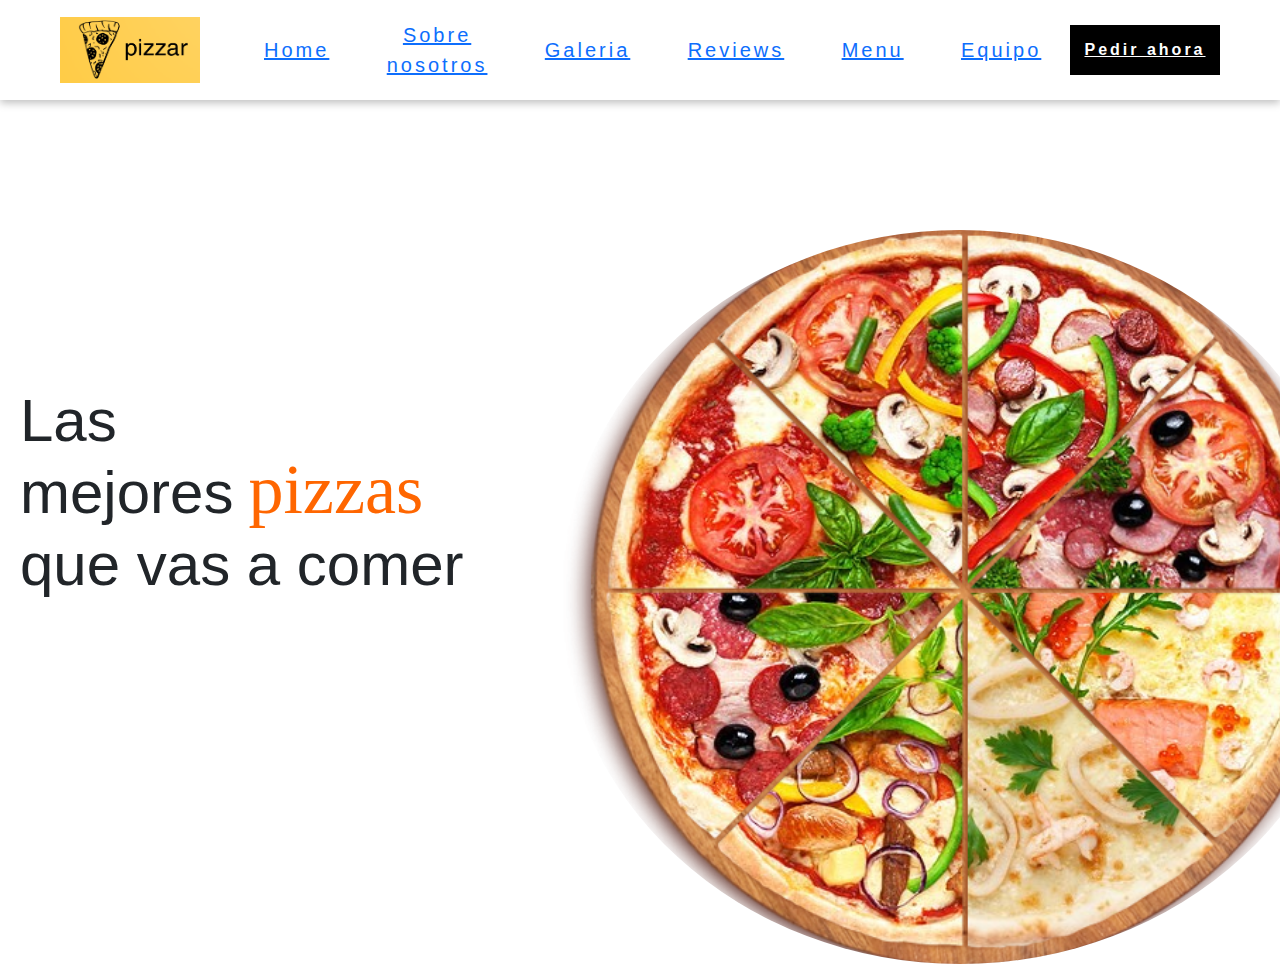
<file: index.html>
<!DOCTYPE html>
<html lang="en">
  <head>
    <meta charset="UTF-8" />
    <link rel="icon" type="image/ico" href="image/logo.ico" />
    <meta http-equiv="X-UA-Compatible" content="IE=edge" />
    <meta name="viewport" content="width=device-width, initial-scale=1.0" />
    <title>Pizzar - las mejores pizzas</title>
    <link rel="stylesheet" href="styles/style.css" />
    <link
      rel="stylesheet"
      href="https://cdnjs.cloudflare.com/ajax/libs/font-awesome/6.1.1/css/all.min.css"
    />
    <link rel="stylesheet" href="/fontawesome/css/all.css" />
    <link
      rel="stylesheet"
      href="https://cdn.jsdelivr.net/npm/bootstrap@5.2.0/dist/css/bootstrap.min.css
    "
    />
  </head>
  <!---------------------------------------------------------Barra navegacion -------------------------------------------------------->
   <header>

        <div class="container-fluid">
            <div class="navb-logo">
                <img src="/image/logo.png" alt="Logo">
            </div>
            <div class="navb-items d-none d-xl-flex">
                <div class="item">
                    <a href="/">Home</a>
                </div>
                <div class="item">
                    <a href="/pages/about.html">Sobre nosotros</a>
                </div>
                <div class="item">
                    <a href="/pages/galeria.html">Galeria</a>
                </div>
                <div class="item">
                    <a href="/pages/reviews.html">Reviews</a>
                </div>
                <div class="item">
                    <a href="/pages/menu.html">Menu</a>
                </div>
                <div class="item">
                    <a href="/pages/equipo.html">Equipo</a>
                </div>
                <div class="item-button">
                    <a href="/pages/pedido.html" type="button">Pedir ahora</a>
                </div>
            </div>
            <!-- boton menu hamburguesa -->
            <div class="mobile-toggler d-lg-none">
                <a href="#" data-bs-toggle="modal" data-bs-target="#navbModal">
                    <i class="fa-solid fa-bars"></i>
                </a>
            </div>
            <!-- Menu hamburguesa -->
            <div class="modal fade" id="navbModal" tabindex="-1" aria-labelledby="exampleModalLabel"
                aria-hidden="true">
                <div class="modal-dialog">
                    <div class="modal-content">

                        <div class="modal-header">
                            <img src="/image/logo.png" alt="Logo">
                            <button type="button" class="btn-close" data-bs-dismiss="modal" aria-label="Close"><i class="fa-solid fa-xmark"></i></button>
                        </div>
                        <div class="modal-body">
                            
                            <div class="modal-line">
                                <i class="fa-solid fa-house"></i><a href="/">Home</a>
                            </div>
                            <div class="modal-line">
                                <i class="fa-solid fa-address-card"></i><a href="/pages/about.html">Sobre nosotros</a>
                            </div>
                            <div class="modal-line">
                                <i class="fa-solid fa-image"></i><a href="/pages/galeria.html">Galeria</a>
                            </div>
                            <div class="modal-line">
                                <i class="fa-solid fa-star"></i><a href="/pages/reviews.html">Reviews</a>
                            </div>
                            <div class="modal-line">
                                <i class="fa-solid fa-pizza-slice"></i><a href="/pages/menu.html">Menu</a>
                            </div>
                            <div class="modal-line">
                                <i class="fa-solid fa-people-group"></i>><a href="/pages/equipo.html">Equipo</a>
                            </div>
                            <a href="/pages/pedido.html" class="navb-button" type="button">Pedir ahora</a>
                        </div>
                        <div class="mobile-modal-footer">
                            <a target="_blank" href="#"><i class="fa-brands fa-instagram"></i></a>
                            <a target="_blank" href="#"><i class="fa-brands fa-linkedin-in"></i></a>
                            <a target="_blank" href="#"><i class="fa-brands fa-youtube"></i></a>
                            <a target="_blank" href="#"><i class="fa-brands fa-facebook"></i></a>
                        </div>
                    </div>
                </div>
            </div>
        </div>
    </header>
    <!---------------------------------------------------------Home -------------------------------------------------------->
    <div class="main">
      <div class="men_text">
        <h1>Las mejores<span>pizzas</span><br />que vas a comer</h1>
      </div>
      <div class="main_image">
        <img src="image/main_img.png" />
      </div>
    </div>
    <script src="https://cdn.jsdelivr.net/npm/bootstrap@5.2.0/dist/js/bootstrap.bundle.min.js
    "></script>
  </body>
</html>
</file>
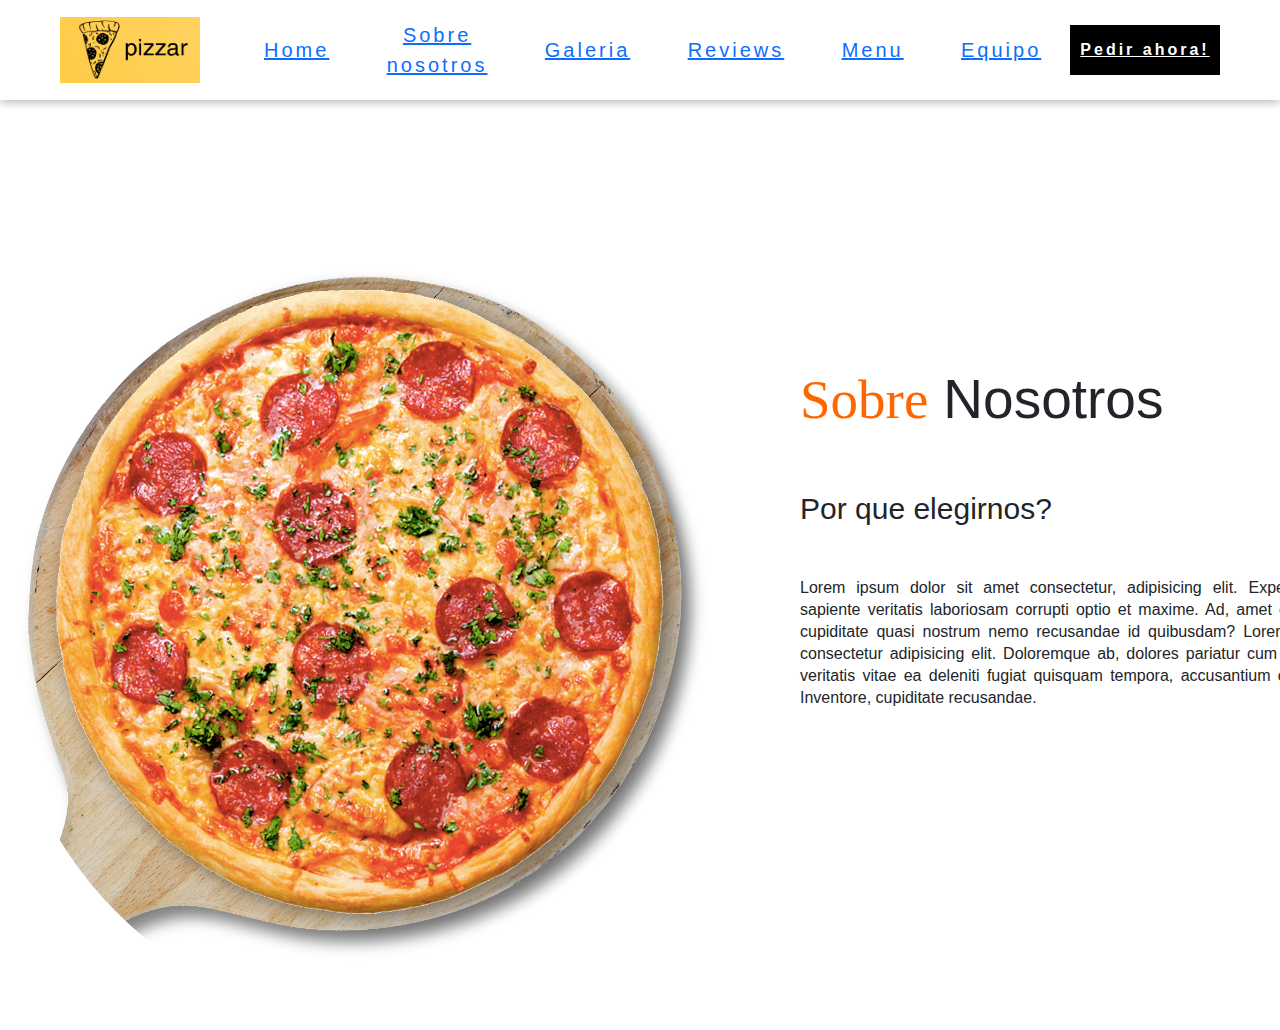
<file: pages/about.html>
<!DOCTYPE html>
<html lang="en">
  <head>
    <meta charset="UTF-8" />
    <link rel="icon" type="image/ico" href="../image/logo.ico" />
    <meta http-equiv="X-UA-Compatible" content="IE=edge" />
    <meta name="viewport" content="width=device-width, initial-scale=1.0" />
    <title>Pizzar - las mejores pizzas</title>
    <link rel="stylesheet" href="../styles/style.css" />
    <link
      rel="stylesheet"
      href="https://cdnjs.cloudflare.com/ajax/libs/font-awesome/6.1.1/css/all.min.css"
    />
    <link rel="stylesheet" href="/fontawesome/css/all.css" />
    <link
      rel="stylesheet"
      href="https://cdn.jsdelivr.net/npm/bootstrap@5.2.0/dist/css/bootstrap.min.css
    "
    />
  </head>
  <!---------------------------------------------------------Barra navegacion -------------------------------------------------------->
   <header>
        <div class="container-fluid">
            <div class="navb-logo">
                <img src="/image/logo.png" alt="Logo">
            </div>
            <div class="navb-items d-none d-xl-flex">
                <div class="item">
                    <a href="../index.html">Home</a>
                </div>
                <div class="item">
                    <a href="about.html">Sobre nosotros</a>
                </div>
                <div class="item">
                    <a href="galeria.html">Galeria</a>
                </div>
                <div class="item">
                    <a href="reviews.html">Reviews</a>
                </div>
                <div class="item">
                    <a href="menu.html">Menu</a>
                </div>
                <div class="item">
                    <a href="equipo.html">Equipo</a>
                </div>
                <div class="item-button">
                    <a href="pedido.html" type="button">Pedir ahora!</a>
                </div>
            </div>
            <!-- boton menu hamburguesa -->
            <div class="mobile-toggler d-lg-none">
                <a href="#" data-bs-toggle="modal" data-bs-target="#navbModal">
                    <i class="fa-solid fa-bars"></i>
                </a>
            </div>
            <!-- Menu hamburguesa -->
            <div class="modal fade" id="navbModal" tabindex="-1" aria-labelledby="exampleModalLabel"
                aria-hidden="true">
                <div class="modal-dialog">
                    <div class="modal-content">

                        <div class="modal-header">
                            <img src="../image/logo.png" alt="Logo">
                            <button type="button" class="btn-close" data-bs-dismiss="modal" aria-label="Close"><i class="fa-solid fa-xmark"></i></button>
                        </div>
                        <div class="modal-body">
                            
                            <div class="modal-line">
                                <i class="fa-solid fa-house"></i><a href="../index.html">Home</a>
                            </div>
                            <div class="modal-line">
                                <i class="fa-solid fa-address-card"></i><a href="about.html">Sobre nosotros</a>
                            </div>
                            <div class="modal-line">
                                <i class="fa-solid fa-image"></i><a href="galeria.html">Galeria</a>
                            </div>
                            <div class="modal-line">
                                <i class="fa-solid fa-star"></i><a href="reviews.html">Reviews</a>
                            </div>
                            <div class="modal-line">
                                <i class="fa-solid fa-pizza-slice"></i><a href="menu.html">Menu</a>
                            </div>
                            <div class="modal-line">
                                <i class="fa-solid fa-people-group"></i>><a href="equipo.html">Equipo</a>
                            </div>
                            <a href="pedido.html" class="navb-button" type="button">Pedir ahora</a>
                        </div>
                        <div class="mobile-modal-footer">
                            <a target="_blank" href="#"><i class="fa-brands fa-instagram"></i></a>
                            <a target="_blank" href="#"><i class="fa-brands fa-linkedin-in"></i></a>
                            <a target="_blank" href="#"><i class="fa-brands fa-youtube"></i></a>
                            <a target="_blank" href="#"><i class="fa-brands fa-facebook"></i></a>
                        </div>
                    </div>
                </div>
            </div>
        </div>
    </header>
    <!---------------------------------------------------------QUIENES SOMOS? -------------------------------------------------------->
    <div class="about">
      <div class="about_main">
        <div class="image">
          <img src="../image/quienessomos.png" />
        </div>
        <div class="about_text">
          <h1><span>Sobre</span>Nosotros</h1>
          <h3>Por que elegirnos?</h3>
          <p>
            Lorem ipsum dolor sit amet consectetur, adipisicing elit. Expedita,
            est. Doloremque sapiente veritatis laboriosam corrupti optio et
            maxime. Ad, amet explicabo eaque labore cupiditate quasi nostrum
            nemo recusandae id quibusdam? Lorem ipsum dolor sit amet consectetur
            adipisicing elit. Doloremque ab, dolores pariatur cum
            exercitationem, illo nisi veritatis vitae ea deleniti fugiat
            quisquam tempora, accusantium corrupti excepturi optio. Inventore,
            cupiditate recusandae.
          </p>
        </div>
      </div>
    </div>
        <script src="https://cdn.jsdelivr.net/npm/bootstrap@5.2.0/dist/js/bootstrap.bundle.min.js
    "></script>
  </body>
</html>
</file>
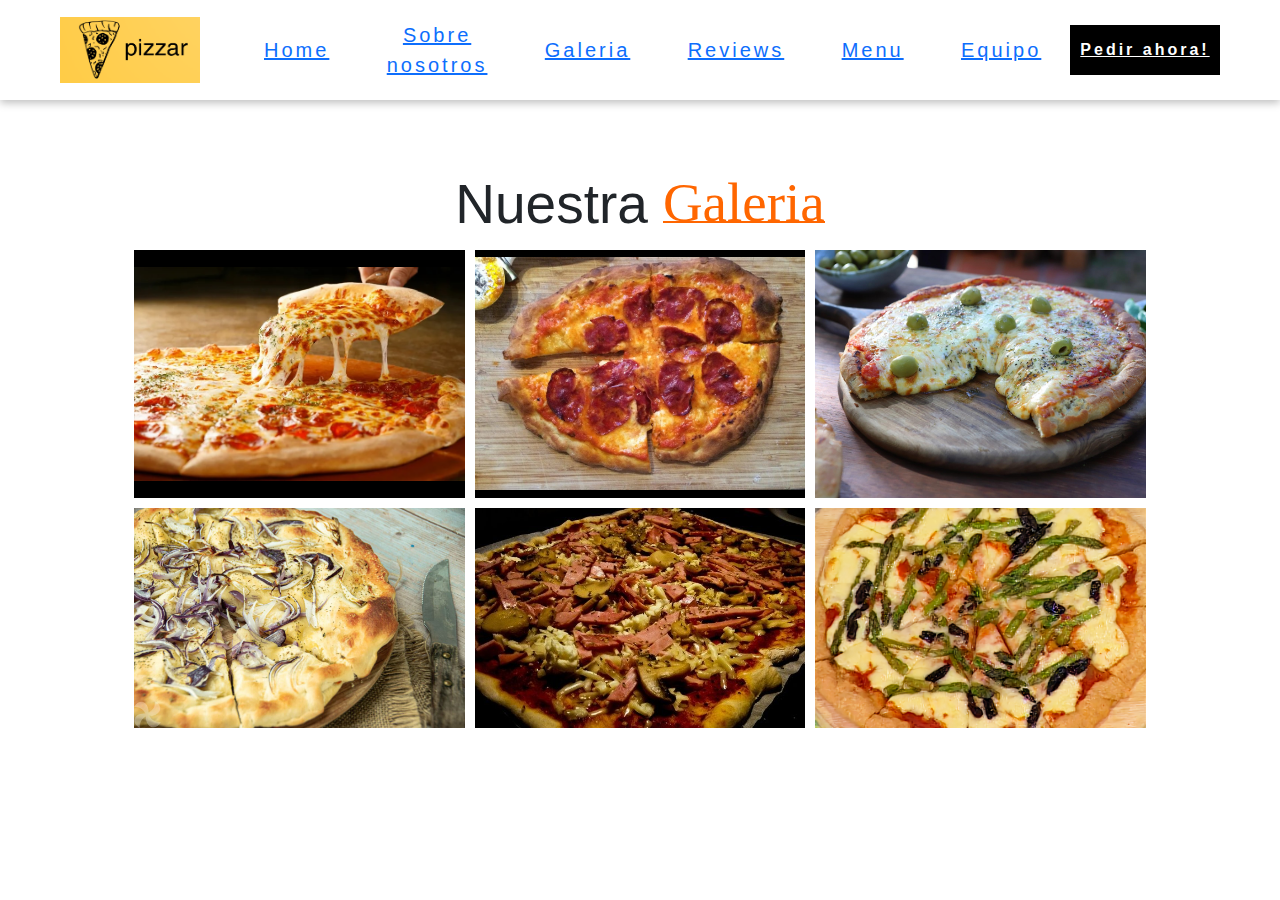
<file: pages/galeria.html>
<!DOCTYPE html>
<html lang="en">
  <head>
    <meta charset="UTF-8" />
    <link rel="icon" type="image/ico" href="../image/logo.ico" />
    <meta http-equiv="X-UA-Compatible" content="IE=edge" />
    <meta name="viewport" content="width=device-width, initial-scale=1.0" />
    <title>Pizzar - las mejores pizzas</title>
    <link rel="stylesheet" href="../styles/style.css" />
    <link
      rel="stylesheet"
      href="https://cdnjs.cloudflare.com/ajax/libs/font-awesome/6.1.1/css/all.min.css"
    />
    <link rel="stylesheet" href="/fontawesome/css/all.css" />
    <link
      rel="stylesheet"
      href="https://cdn.jsdelivr.net/npm/bootstrap@5.2.0/dist/css/bootstrap.min.css
    "
    />
  </head>
  <!---------------------------------------------------------Barra navegacion -------------------------------------------------------->
   <header>
        <div class="container-fluid">
            <div class="navb-logo">
                <img src="/image/logo.png" alt="Logo">
            </div>
            <div class="navb-items d-none d-xl-flex">
                <div class="item">
                    <a href="../index.html">Home</a>
                </div>
                <div class="item">
                    <a href="about.html">Sobre nosotros</a>
                </div>
                <div class="item">
                    <a href="galeria.html">Galeria</a>
                </div>
                <div class="item">
                    <a href="reviews.html">Reviews</a>
                </div>
                <div class="item">
                    <a href="menu.html">Menu</a>
                </div>
                <div class="item">
                    <a href="equipo.html">Equipo</a>
                </div>
                <div class="item-button">
                    <a href="pedido.html" type="button">Pedir ahora!</a>
                </div>
            </div>
            <!-- boton menu hamburguesa -->
            <div class="mobile-toggler d-lg-none">
                <a href="#" data-bs-toggle="modal" data-bs-target="#navbModal">
                    <i class="fa-solid fa-bars"></i>
                </a>
            </div>
            <!-- Menu hamburguesa -->
            <div class="modal fade" id="navbModal" tabindex="-1" aria-labelledby="exampleModalLabel"
                aria-hidden="true">
                <div class="modal-dialog">
                    <div class="modal-content">
                        <div class="modal-header">
                            <img src="/image/logo.png" alt="Logo">
                            <button type="button" class="btn-close" data-bs-dismiss="modal" aria-label="Close"><i class="fa-solid fa-xmark"></i></button>
                        </div>
                        <div class="modal-body">  
                            <div class="modal-line">
                                <i class="fa-solid fa-house"></i><a href="../index.html">Home</a>
                            </div>
                            <div class="modal-line">
                                <i class="fa-solid fa-address-card"></i><a href="about.html">Sobre nosotros</a>
                            </div>
                            <div class="modal-line">
                                <i class="fa-solid fa-image"></i><a href="galeria.html">Galeria</a>
                            </div>
                            <div class="modal-line">
                                <i class="fa-solid fa-star"></i><a href="reviews.html">Reviews</a>
                            </div>
                            <div class="modal-line">
                                <i class="fa-solid fa-pizza-slice"></i><a href="menu.html">Menu</a>
                            </div>
                            <div class="modal-line">
                                <i class="fa-solid fa-people-group"></i>><a href="equipo.html">Equipo</a>
                            </div>
                            <a href="pedido.html" class="navb-button" type="button">Pedir ahora</a>
                        </div>
                        <div class="mobile-modal-footer">
                            <a target="_blank" href="#"><i class="fa-brands fa-instagram"></i></a>
                            <a target="_blank" href="#"><i class="fa-brands fa-linkedin-in"></i></a>
                            <a target="_blank" href="#"><i class="fa-brands fa-youtube"></i></a>
                            <a target="_blank" href="#"><i class="fa-brands fa-facebook"></i></a>
                        </div>
                    </div>
                </div>
            </div>
        </div>
    </header>
    <!---------------------------------------------------------Galeria -------------------------------------------------------->
    <div class="galeria">
      <h1>Nuestra<span>Galeria</span></h1>
      <div class="galeria_imagen_box">
        <div class="galeria_imagen">
          <img src="../image/galeria1.jpg" />
        </div>
        <div class="galeria_imagen">
          <img src="../image/galeria2.jpg" />
        </div>
        <div class="galeria_imagen">
          <img src="../image/galeria3.jpg" />
        </div>
        <div class="galeria_imagen">
          <img src="../image/galeria4.jpg" />
        </div>
        <div class="galeria_imagen">
          <img src="../image/galeria5.jpg" />
        </div>
        <div class="galeria_imagen">
          <img src="../image/galeria6.jpg" />
        </div>
      </div>
    </div>
        <script src="https://cdn.jsdelivr.net/npm/bootstrap@5.2.0/dist/js/bootstrap.bundle.min.js
    "></script>
  </body>
</html>
</file>
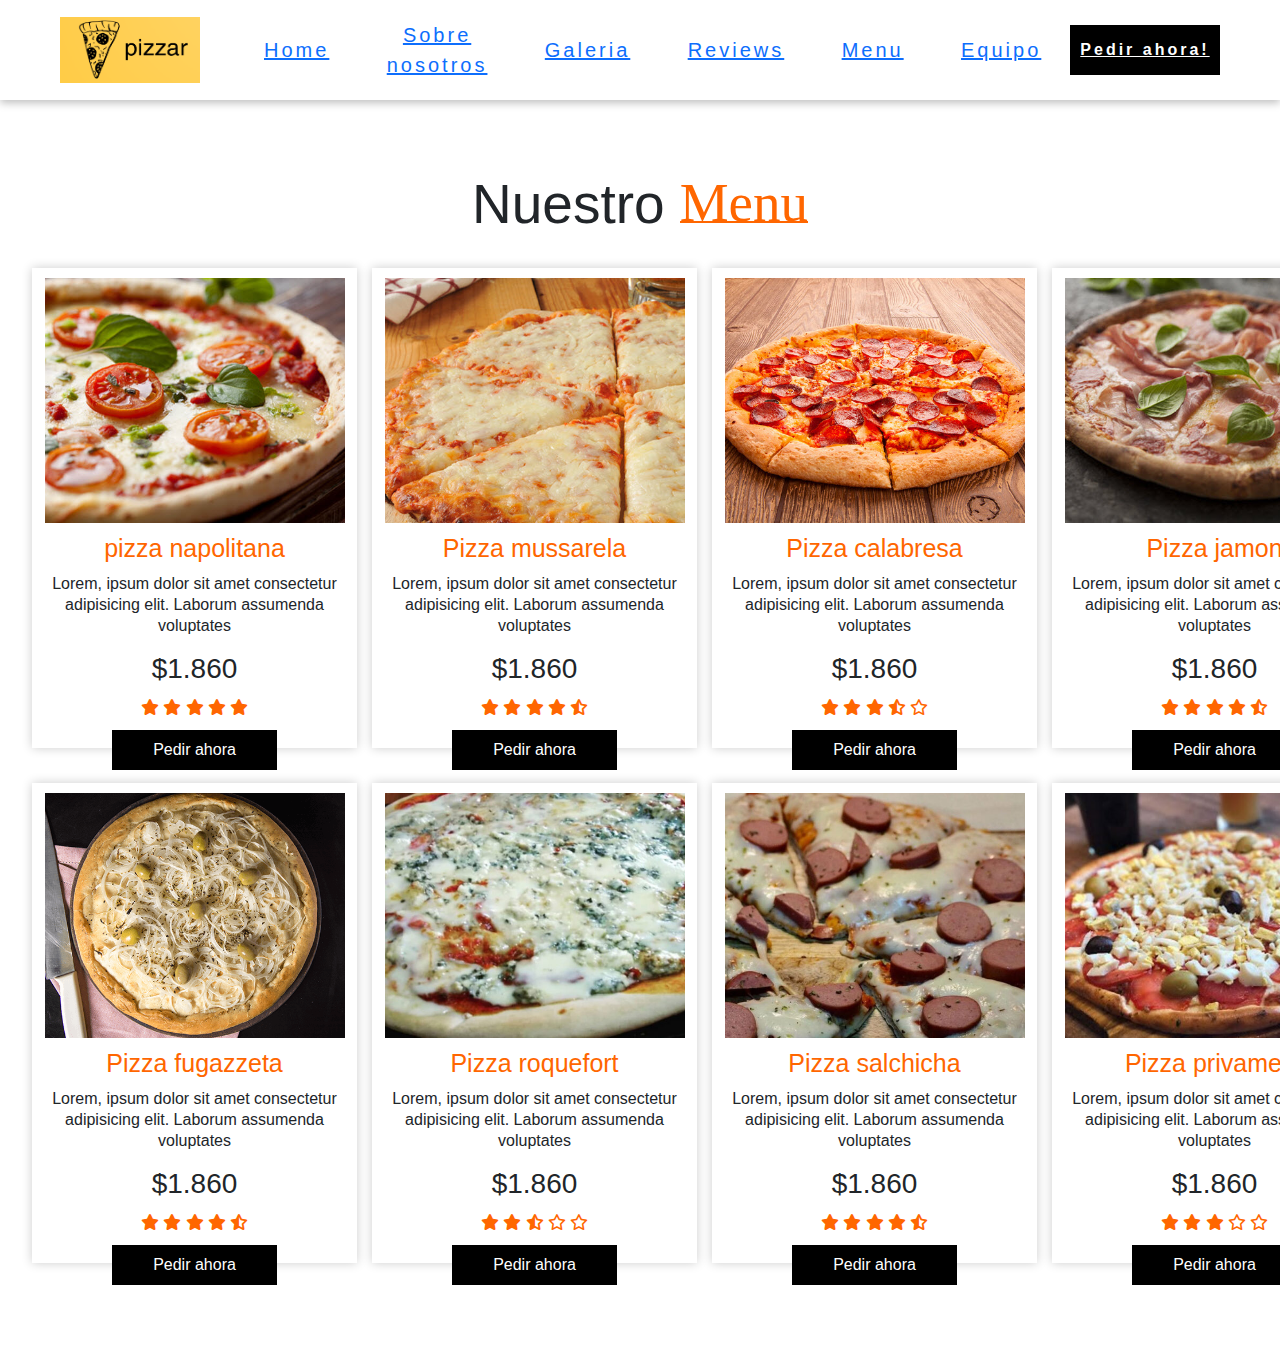
<file: pages/menu.html>
<!DOCTYPE html>
<html lang="en">
  <head>
    <meta charset="UTF-8" />
    <link rel="icon" type="image/ico" href="../image/logo.ico" />
    <meta http-equiv="X-UA-Compatible" content="IE=edge" />
    <meta name="viewport" content="width=device-width, initial-scale=1.0" />
    <title>Pizzar - las mejores pizzas</title>
    <link rel="stylesheet" href="../styles/style.css" />
    <link
      rel="stylesheet"
      href="https://cdnjs.cloudflare.com/ajax/libs/font-awesome/6.1.1/css/all.min.css"
    />
    <link rel="stylesheet" href="/fontawesome/css/all.css" />
    <link
      rel="stylesheet"
      href="https://cdn.jsdelivr.net/npm/bootstrap@5.2.0/dist/css/bootstrap.min.css
    "
    />
  </head>
  <!---------------------------------------------------------Barra navegacion -------------------------------------------------------->
   <header>
        <div class="container-fluid">
            <div class="navb-logo">
                <img src="/image/logo.png" alt="Logo">
            </div>
            <div class="navb-items d-none d-xl-flex">
                <div class="item">
                    <a href="../index.html">Home</a>
                </div>
                <div class="item">
                    <a href="about.html">Sobre nosotros</a>
                </div>
                <div class="item">
                    <a href="galeria.html">Galeria</a>
                </div>
                <div class="item">
                    <a href="reviews.html">Reviews</a>
                </div>
                <div class="item">
                    <a href="menu.html">Menu</a>
                </div>
                <div class="item">
                    <a href="equipo.html">Equipo</a>
                </div>
                <div class="item-button">
                    <a href="pedido.html" type="button">Pedir ahora!</a>
                </div>
            </div>
           <!-- boton menu hamburguesa -->
            <div class="mobile-toggler d-lg-none">
                <a href="#" data-bs-toggle="modal" data-bs-target="#navbModal">
                    <i class="fa-solid fa-bars"></i>
                </a>
            </div>
            <!-- Menu hamburguesa -->
            <div class="modal fade" id="navbModal" tabindex="-1" aria-labelledby="exampleModalLabel"
                aria-hidden="true">
                <div class="modal-dialog">
                    <div class="modal-content">
                        <div class="modal-header">
                            <img src="/image/logo.png" alt="Logo">
                            <button type="button" class="btn-close" data-bs-dismiss="modal" aria-label="Close"><i class="fa-solid fa-xmark"></i></button>
                        </div>
                        <div class="modal-body">
                            <div class="modal-line">
                                <i class="fa-solid fa-house"></i><a href="../index.html">Home</a>
                            </div>
                            <div class="modal-line">
                                <i class="fa-solid fa-address-card"></i><a href="about.html">Sobre nosotros</a>
                            </div>
                            <div class="modal-line">
                                <i class="fa-solid fa-image"></i><a href="galeria.html">Galeria</a>
                            </div>
                            <div class="modal-line">
                                <i class="fa-solid fa-star"></i><a href="reviews.html">Reviews</a>
                            </div>
                            <div class="modal-line">
                                <i class="fa-solid fa-pizza-slice"></i><a href="menu.html">Menu</a>
                            </div>
                            <div class="modal-line">
                                <i class="fa-solid fa-people-group"></i>><a href="equipo.html">Equipo</a>
                            </div>
                            <a href="pedido.html" class="navb-button" type="button">Pedir ahora</a>
                        </div>
                        <div class="mobile-modal-footer">
                            <a target="_blank" href="#"><i class="fa-brands fa-instagram"></i></a>
                            <a target="_blank" href="#"><i class="fa-brands fa-linkedin-in"></i></a>
                            <a target="_blank" href="#"><i class="fa-brands fa-youtube"></i></a>
                            <a target="_blank" href="#"><i class="fa-brands fa-facebook"></i></a>
                        </div>
                    </div>
                </div>
            </div>
        </div>
    </header>
    <!---------------------------------------------------------Menu comida -------------------------------------------------------->
    <div class="menu">
      <h1>Nuestro<span>Menu</span></h1>
      <div class="menu_box">
        <div class="menu_card">
          <div class="menu_image">
            <img src="../image/pizzanapo.jpg" />
          </div>
          <div class="small_card">
            <i class="fa-solid fa-heart"></i>
          </div>
          <div class="menu_info">
            <h2>pizza napolitana</h2>
            <p>
              Lorem, ipsum dolor sit amet consectetur adipisicing elit. Laborum
              assumenda voluptates
            </p>
            <h3>$1.860</h3>
            <div class="menu_icon">
              <i class="fa-solid fa-star"></i>
              <i class="fa-solid fa-star"></i>
              <i class="fa-solid fa-star"></i>
              <i class="fa-solid fa-star"></i>
              <i class="fa-solid fa-star"></i>
            </div>
            <a href="#" class="menu_btn">Pedir ahora</a>
          </div>
        </div>
        <div class="menu_card">
          <div class="menu_image">
            <img src="../image/pizzamussa.jpg" />
          </div>
          <div class="small_card">
            <i class="fa-solid fa-heart"></i>
          </div>
          <div class="menu_info">
            <h2>Pizza mussarela</h2>
            <p>
              Lorem, ipsum dolor sit amet consectetur adipisicing elit. Laborum
              assumenda voluptates
            </p>
            <h3>$1.860</h3>
            <div class="menu_icon">
              <i class="fa-solid fa-star"></i>
              <i class="fa-solid fa-star"></i>
              <i class="fa-solid fa-star"></i>
              <i class="fa-solid fa-star"></i>
              <i class="fa-solid fa-star-half-stroke"></i>
            </div>
            <a href="#" class="menu_btn">Pedir ahora</a>
          </div>
        </div>
        <div class="menu_card">
          <div class="menu_image">
            <img src="../image/pizzacalabresa.jpg" />
          </div>
          <div class="small_card">
            <i class="fa-solid fa-heart"></i>
          </div>
          <div class="menu_info">
            <h2>Pizza calabresa</h2>
            <p>
              Lorem, ipsum dolor sit amet consectetur adipisicing elit. Laborum
              assumenda voluptates
            </p>
            <h3>$1.860</h3>
            <div class="menu_icon">
              <i class="fa-solid fa-star"></i>
              <i class="fa-solid fa-star"></i>
              <i class="fa-solid fa-star"></i>
              <i class="fa-solid fa-star-half-stroke"></i>
              <i class="fa-regular fa-star"></i>
            </div>
            <a href="#" class="menu_btn">Pedir ahora</a>
          </div>
        </div>
        <div class="menu_card">
          <div class="menu_image">
            <img src="../image/pizzaconjamon.jpg" />
          </div>
          <div class="small_card">
            <i class="fa-solid fa-heart"></i>
          </div>
          <div class="menu_info">
            <h2>Pizza jamon</h2>
            <p>
              Lorem, ipsum dolor sit amet consectetur adipisicing elit. Laborum
              assumenda voluptates
            </p>
            <h3>$1.860</h3>
            <div class="menu_icon">
              <i class="fa-solid fa-star"></i>
              <i class="fa-solid fa-star"></i>
              <i class="fa-solid fa-star"></i>
              <i class="fa-solid fa-star"></i>
              <i class="fa-solid fa-star-half-stroke"></i>
            </div>
            <a href="#" class="menu_btn">Pedir ahora</a>
          </div>
        </div>
        <div class="menu_card">
          <div class="menu_image">
            <img src="../image/pizzafugazzeta.png" />
          </div>
          <div class="small_card">
            <i class="fa-solid fa-heart"></i>
          </div>
          <div class="menu_info">
            <h2>Pizza fugazzeta</h2>
            <p>
              Lorem, ipsum dolor sit amet consectetur adipisicing elit. Laborum
              assumenda voluptates
            </p>
            <h3>$1.860</h3>
            <div class="menu_icon">
              <i class="fa-solid fa-star"></i>
              <i class="fa-solid fa-star"></i>
              <i class="fa-solid fa-star"></i>
              <i class="fa-solid fa-star"></i>
              <i class="fa-solid fa-star-half-stroke"></i>
            </div>
            <a href="#" class="menu_btn">Pedir ahora</a>
          </div>
        </div>
        <div class="menu_card">
          <div class="menu_image">
            <img src="../image/pizzaroquefort.jpg" />
          </div>
          <div class="small_card">
            <i class="fa-solid fa-heart"></i>
          </div>
          <div class="menu_info">
            <h2>Pizza roquefort</h2>
            <p>
              Lorem, ipsum dolor sit amet consectetur adipisicing elit. Laborum
              assumenda voluptates
            </p>
            <h3>$1.860</h3>
            <div class="menu_icon">
              <i class="fa-solid fa-star"></i>
              <i class="fa-solid fa-star"></i>
              <i class="fa-solid fa-star-half-stroke"></i>
              <i class="fa-regular fa-star"></i>
              <i class="fa-regular fa-star"></i>
            </div>
            <a href="#" class="menu_btn">Pedir ahora</a>
          </div>
        </div>
        <div class="menu_card">
          <div class="menu_image">
            <img src="../image/pizzasalchicha.jpg" />
          </div>
          <div class="small_card">
            <i class="fa-solid fa-heart"></i>
          </div>
          <div class="menu_info">
            <h2>Pizza salchicha</h2>
            <p>
              Lorem, ipsum dolor sit amet consectetur adipisicing elit. Laborum
              assumenda voluptates
            </p>
            <h3>$1.860</h3>
            <div class="menu_icon">
              <i class="fa-solid fa-star"></i>
              <i class="fa-solid fa-star"></i>
              <i class="fa-solid fa-star"></i>
              <i class="fa-solid fa-star"></i>
              <i class="fa-solid fa-star-half-stroke"></i>
            </div>
            <a href="#" class="menu_btn">Pedir ahora</a>
          </div>
        </div>
        <div class="menu_card">
          <div class="menu_image">
            <img src="../image/pizzaprimavera.jpg" />
          </div>
          <div class="small_card">
            <i class="fa-solid fa-heart"></i>
          </div>
          <div class="menu_info">
            <h2>Pizza privamera</h2>
            <p>
              Lorem, ipsum dolor sit amet consectetur adipisicing elit. Laborum
              assumenda voluptates
            </p>
            <h3>$1.860</h3>
            <div class="menu_icon">
              <i class="fa-solid fa-star"></i>
              <i class="fa-solid fa-star"></i>
              <i class="fa-solid fa-star"></i>
              <i class="fa-regular fa-star"></i>
              <i class="fa-regular fa-star"></i>
            </div>
            <a href="#" class="menu_btn">Pedir ahora</a>
          </div>
        </div>
      </div>
    </div>
        <script src="https://cdn.jsdelivr.net/npm/bootstrap@5.2.0/dist/js/bootstrap.bundle.min.js
    "></script>
  </body>
</html>
</file>
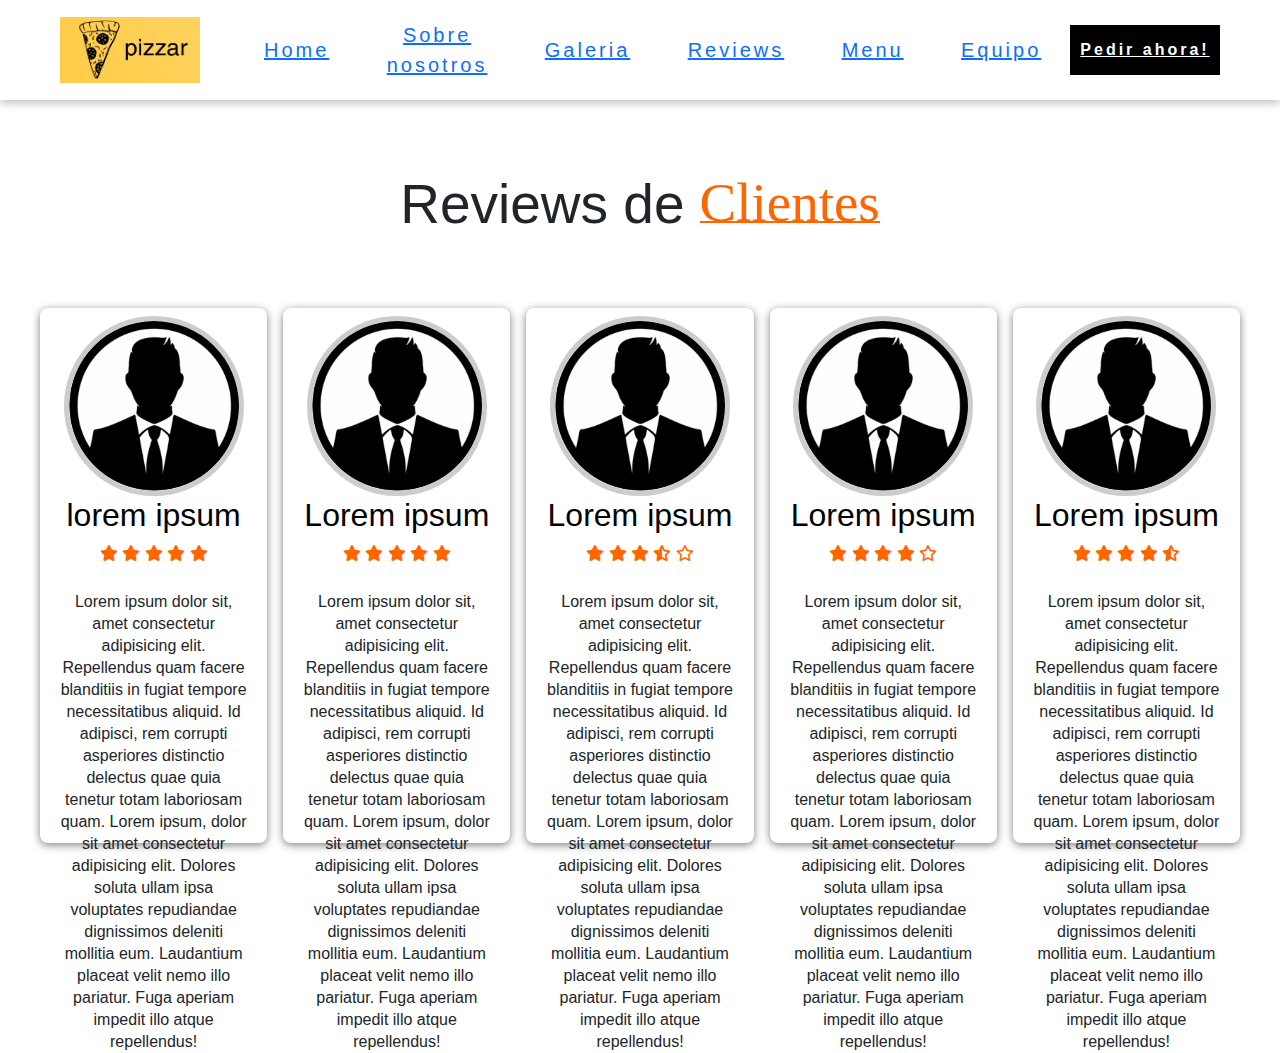
<file: pages/reviews.html>
<!DOCTYPE html>
<html lang="en">
  <head>
    <meta charset="UTF-8" />
    <link rel="icon" type="image/ico" href="../image/logo.ico" />
    <meta http-equiv="X-UA-Compatible" content="IE=edge" />
    <meta name="viewport" content="width=device-width, initial-scale=1.0" />
    <title>Pizzar - las mejores pizzas</title>
    <link rel="stylesheet" href="../styles/style.css" />
    <link
      rel="stylesheet"
      href="https://cdnjs.cloudflare.com/ajax/libs/font-awesome/6.1.1/css/all.min.css"
    />
    <link rel="stylesheet" href="/fontawesome/css/all.css" />
    <link
      rel="stylesheet"
      href="https://cdn.jsdelivr.net/npm/bootstrap@5.2.0/dist/css/bootstrap.min.css
    "
    />
  </head>
  <!---------------------------------------------------------Barra navegacion -------------------------------------------------------->
   <header>
        <div class="container-fluid">
            <div class="navb-logo">
                <img src="/image/logo.png" alt="Logo">
            </div>
            <div class="navb-items d-none d-xl-flex">
                <div class="item">
                    <a href="../index.html">Home</a>
                </div>
                <div class="item">
                    <a href="about.html">Sobre nosotros</a>
                </div>
                <div class="item">
                    <a href="galeria.html">Galeria</a>
                </div>
                <div class="item">
                    <a href="reviews.html">Reviews</a>
                </div>
                <div class="item">
                    <a href="menu.html">Menu</a>
                </div>
                <div class="item">
                    <a href="equipo.html">Equipo</a>
                </div>
                <div class="item-button">
                    <a href="pedido.html" type="button">Pedir ahora!</a>
                </div>
            </div>
            <!-- boton menu hamburguesa -->
            <div class="mobile-toggler d-lg-none">
                <a href="#" data-bs-toggle="modal" data-bs-target="#navbModal">
                    <i class="fa-solid fa-bars"></i>
                </a>
            </div>
            <!-- Menu hamburguesa -->
            <div class="modal fade" id="navbModal" tabindex="-1" aria-labelledby="exampleModalLabel"
                aria-hidden="true">
                <div class="modal-dialog">
                    <div class="modal-content">

                        <div class="modal-header">
                            <img src="/image/logo.png" alt="Logo">
                            <button type="button" class="btn-close" data-bs-dismiss="modal" aria-label="Close"><i class="fa-solid fa-xmark"></i></button>
                        </div>
                        <div class="modal-body">
                            <div class="modal-line">
                                <i class="fa-solid fa-house"></i><a href="../index.html">Home</a>
                            </div>
                            <div class="modal-line">
                                <i class="fa-solid fa-address-card"></i><a href="about.html">Sobre nosotros</a>
                            </div>
                            <div class="modal-line">
                                <i class="fa-solid fa-image"></i><a href="galeria.html">Galeria</a>
                            </div>
                            <div class="modal-line">
                                <i class="fa-solid fa-star"></i><a href="reviews.html">Reviews</a>
                            </div>
                            <div class="modal-line">
                                <i class="fa-solid fa-pizza-slice"></i><a href="menu.html">Menu</a>
                            </div>
                            <div class="modal-line">
                                <i class="fa-solid fa-people-group"></i>><a href="equipo.html">Equipo</a>
                            </div>
                            <a href="pedido.html" class="navb-button" type="button">Pedir ahora</a>
                        </div>
                        <div class="mobile-modal-footer">
                            <a target="_blank" href="#"><i class="fa-brands fa-instagram"></i></a>
                            <a target="_blank" href="#"><i class="fa-brands fa-linkedin-in"></i></a>
                            <a target="_blank" href="#"><i class="fa-brands fa-youtube"></i></a>
                            <a target="_blank" href="#"><i class="fa-brands fa-facebook"></i></a>
                        </div>
                    </div>
                </div>
            </div>
        </div>
    </header>
    <!---------------------------------------------------------Reviews -------------------------------------------------------->
    <div class="review">
      <h1>Reviews de<span>Clientes</span></h1>
      <div class="review_box">
        <div class="review_card">
          <div class="review_profile">
            <img src="../image/revieww.jpg" />
          </div>
          <div class="review_text">
            <h2 class="name">lorem ipsum</h2>
            <div class="review_icon">
              <i class="fa-solid fa-star"></i>
              <i class="fa-solid fa-star"></i>
              <i class="fa-solid fa-star"></i>
              <i class="fa-solid fa-star"></i>
              <i class="fa-solid fa-star"></i>
            </div>
            <div class="review_social">
              <i class="fa-brands fa-facebook-f"></i>
              <i class="fa-brands fa-instagram"></i>
              <i class="fa-brands fa-twitter"></i>
              <i class="fa-brands fa-linkedin-in"></i>
            </div>
            <p>
              Lorem ipsum dolor sit, amet consectetur adipisicing elit.
              Repellendus quam facere blanditiis in fugiat tempore
              necessitatibus aliquid. Id adipisci, rem corrupti asperiores
              distinctio delectus quae quia tenetur totam laboriosam quam. Lorem
              ipsum, dolor sit amet consectetur adipisicing elit. Dolores soluta
              ullam ipsa voluptates repudiandae dignissimos deleniti mollitia
              eum. Laudantium placeat velit nemo illo pariatur. Fuga aperiam
              impedit illo atque repellendus!
            </p>
          </div>
        </div>
        <div class="review_card">
          <div class="review_profile">
            <img src="../image/revieww.jpg" />
          </div>
          <div class="review_text">
            <h2 class="name">Lorem ipsum</h2>
            <div class="review_icon">
              <i class="fa-solid fa-star"></i>
              <i class="fa-solid fa-star"></i>
              <i class="fa-solid fa-star"></i>
              <i class="fa-solid fa-star"></i>
              <i class="fa-solid fa-star"></i>
            </div>
            <div class="review_social">
              <i class="fa-brands fa-facebook-f"></i>
              <i class="fa-brands fa-instagram"></i>
              <i class="fa-brands fa-twitter"></i>
              <i class="fa-brands fa-linkedin-in"></i>
            </div>
            <p>
              Lorem ipsum dolor sit, amet consectetur adipisicing elit.
              Repellendus quam facere blanditiis in fugiat tempore
              necessitatibus aliquid. Id adipisci, rem corrupti asperiores
              distinctio delectus quae quia tenetur totam laboriosam quam. Lorem
              ipsum, dolor sit amet consectetur adipisicing elit. Dolores soluta
              ullam ipsa voluptates repudiandae dignissimos deleniti mollitia
              eum. Laudantium placeat velit nemo illo pariatur. Fuga aperiam
              impedit illo atque repellendus!
            </p>
          </div>
        </div>
        <div class="review_card">
          <div class="review_profile">
            <img src="../image/revieww.jpg" />
          </div>
          <div class="review_text">
            <h2 class="name">Lorem ipsum</h2>

            <div class="review_icon">
              <i class="fa-solid fa-star"></i>
              <i class="fa-solid fa-star"></i>
              <i class="fa-solid fa-star"></i>
              <i class="fa-solid fa-star-half-stroke"></i>
              <i class="fa-regular fa-star"></i>
            </div>
            <div class="review_social">
              <i class="fa-brands fa-facebook-f"></i>
              <i class="fa-brands fa-instagram"></i>
              <i class="fa-brands fa-twitter"></i>
              <i class="fa-brands fa-linkedin-in"></i>
            </div>
            <p>
              Lorem ipsum dolor sit, amet consectetur adipisicing elit.
              Repellendus quam facere blanditiis in fugiat tempore
              necessitatibus aliquid. Id adipisci, rem corrupti asperiores
              distinctio delectus quae quia tenetur totam laboriosam quam. Lorem
              ipsum, dolor sit amet consectetur adipisicing elit. Dolores soluta
              ullam ipsa voluptates repudiandae dignissimos deleniti mollitia
              eum. Laudantium placeat velit nemo illo pariatur. Fuga aperiam
              impedit illo atque repellendus!
            </p>
          </div>
        </div>
        <div class="review_card">
          <div class="review_profile">
            <img src="../image/revieww.jpg" />
          </div>
          <div class="review_text">
            <h2 class="name">Lorem ipsum</h2>
            <div class="review_icon">
              <i class="fa-solid fa-star"></i>
              <i class="fa-solid fa-star"></i>
              <i class="fa-solid fa-star"></i>
              <i class="fa-solid fa-star"></i>
              <i class="fa-regular fa-star"></i>
            </div>
            <div class="review_social">
              <i class="fa-brands fa-facebook-f"></i>
              <i class="fa-brands fa-instagram"></i>
              <i class="fa-brands fa-twitter"></i>
              <i class="fa-brands fa-linkedin-in"></i>
            </div>
            <p>
              Lorem ipsum dolor sit, amet consectetur adipisicing elit.
              Repellendus quam facere blanditiis in fugiat tempore
              necessitatibus aliquid. Id adipisci, rem corrupti asperiores
              distinctio delectus quae quia tenetur totam laboriosam quam. Lorem
              ipsum, dolor sit amet consectetur adipisicing elit. Dolores soluta
              ullam ipsa voluptates repudiandae dignissimos deleniti mollitia
              eum. Laudantium placeat velit nemo illo pariatur. Fuga aperiam
              impedit illo atque repellendus!
            </p>
          </div>
        </div>
        <div class="review_card">
          <div class="review_profile">
            <img src="../image/revieww.jpg" />
          </div>
          <div class="review_text">
            <h2 class="name">Lorem ipsum</h2>
            <div class="review_icon">
              <i class="fa-solid fa-star"></i>
              <i class="fa-solid fa-star"></i>
              <i class="fa-solid fa-star"></i>
              <i class="fa-solid fa-star"></i>
              <i class="fa-solid fa-star-half-stroke"></i>
            </div>
            <div class="review_social">
              <i class="fa-brands fa-facebook-f"></i>
              <i class="fa-brands fa-instagram"></i>
              <i class="fa-brands fa-twitter"></i>
              <i class="fa-brands fa-linkedin-in"></i>
            </div>
            <p>
              Lorem ipsum dolor sit, amet consectetur adipisicing elit.
              Repellendus quam facere blanditiis in fugiat tempore
              necessitatibus aliquid. Id adipisci, rem corrupti asperiores
              distinctio delectus quae quia tenetur totam laboriosam quam. Lorem
              ipsum, dolor sit amet consectetur adipisicing elit. Dolores soluta
              ullam ipsa voluptates repudiandae dignissimos deleniti mollitia
              eum. Laudantium placeat velit nemo illo pariatur. Fuga aperiam
              impedit illo atque repellendus!
            </p>
          </div>
        </div>
      </div>
    </div>
        <script src="https://cdn.jsdelivr.net/npm/bootstrap@5.2.0/dist/js/bootstrap.bundle.min.js
    "></script>
  </body>
</html>
</file>
<file: styles/style.css>
* {
  margin: 0;
  padding: 0;
  box-sizing: border-box;
  font-family: sans-serif;
}
html {
  scroll-behavior: smooth;
}
header {
  width: 100vw;
  height: 100px;
  background-color: #fff;
  box-shadow: 0px 3px 8px rgba(0, 0, 0, 25%);
  display: flex;
  align-items: center;
  z-index: 1000;
}
header .container-fluid {
  width: 100%;
  padding: 0 60px;
  display: flex;
  align-items: center;
  justify-content: space-between;
}
@media (max-width: 992px) {
  header .container-fluid {
    padding: 0 5%;
  }
}
header .navb-logo img {
  width: 140px;
  height: 66px;
}
header .navb-items {
  display: flex;
  align-items: center;
  justify-content: flex-end;
  letter-spacing: 3px;
}
header .item {
  text-align: center;
  margin-inline: 4%;
  font-size: 20px;
  letter-spacing: 3px;
  color: #000000;
  padding: 5px 0;
  transition: all 0.1s ease;
  border-bottom: 0px solid #000000;
  cursor: pointer;
}
header .item:hover {
  border-bottom: 3px solid #000000;
}
header .item-button a {
  background-color: #000000;
  width: 150px;
  height: 50px;
  display: flex;
  justify-content: center;
  align-items: center;
  font-size: 16px;
  font-weight: 600;
  color: #fff;
  transition: all 0.5s ease;
}
header .item-button a:hover {
  background-color: #64d6f4;
}
header .mobile-toggler {
  font-size: 30px;
}
/* modal */
.modal-dialog {
  margin: 0;
  width: 430px;
}
@media (max-width: 890px) {
  .modal-dialog {
    width: 82%;
  }
}
.modal-content {
  border-radius: 0;
  height: 100vh;
  overflow-y: scroll;
  background-color: #000000;
}
.modal-header {
  display: flex;
  justify-content: space-between;
  align-items: center;
  width: 88%;
  margin: 0 auto;
  padding-bottom: 16px;
  border-bottom: 2px solid #fefefe;
}
.modal-header img {
  width: 140px;
  height: 66px;
  margin-top: 17.5px;
}
.modal-header .btn-close {
  background: transparent;
  opacity: 1;
}
.modal-header i {
  color: #fefefe;
  font-size: 30px;
}
.modal-body {
  width: 88%;
  margin: 0 auto;
  padding: 75px 0 0 0;
  flex: unset;
}
.modal-body .modal-line {
  width: 100%;
  display: flex;
  align-items: center;
  justify-content: flex-start;
  padding: 7px 0;
  margin-bottom: 50px;
  cursor: pointer;
  transition: all 0.5s ease;
  color: #000000;
  border-bottom: 1px solid #000000;
}
.modal-body .modal-line:hover {
  color: #fefefe;
  border-bottom: 1px solid #fefefe;
}
.modal-line a {
  font-size: 17px;
  font-weight: 500;
  letter-spacing: 2.5px;
  color: #fefefe;
}
.modal-line i {
  color: currentColor;
  font-size: 30px;
  width: 35px;
  margin-right: 15px;
  padding: 0 0 3px 3px;
}
.navb-button {
  width: 100%;
  height: 47px;
  background-color: #fefefe;
  display: flex;
  justify-content: center;
  align-items: center;
  font-size: 20px;
  font-weight: 700;
  color: #274d8a;
  letter-spacing: 2px;
  transition: all 0.5s ease;
}
.navb-button:hover {
  background-color: #000000;
  color: #fefefe;
}
.mobile-modal-footer {
  width: 87%;
  margin: 0 auto;
  padding: 20% 0;
  display: flex;
  justify-content: space-between;
  align-items: center;
  font-size: 25px;
  color: #000000;
}
.mobile-modal-footer i:hover {
  color: #fefefe;
}
.section-1 {
  width: 100vw;
  height: 95vh;
  display: flex;
  justify-content: center;
  align-items: center;
}
.section-1 p {
  font-size: 75px;
  font-weight: 700;
  color: #102447;
  width: 90%;
  text-align: center;
}

@media (max-width: 980px) {
  .section-1 p {
    font-size: 50px;
    text-align: start;
    width: 70%;
    margin: auto;
  }
}
.main {
  display: flex;
  align-items: center;
  justify-content: space-around;
  position: relative;
  top: 130px;
}
.main .men_text h1 {
  font-size: 60px;
  position: relative;
  top: -100px;
  left: 20px;
}
.main .men_text h1 span {
  margin-left: 15px;
  color: #ff6600;
  font-family: mv boli;
  line-height: 22px;
  font-size: 70px;
}
.main .main_image img {
  width: 800px;
  position: relative;
  left: 80px;
  border-radius: 60%;
}
/*---------------------------------------------------------------------Quienes somos?-----------------------------------------------------*/
.about {
  width: 100%;
  height: 100vh;
  padding: 70px 0;
}
.about .about_main {
  display: flex;
  align-items: center;
  justify-content: space-around;
}
.about .about_main .image img {
  width: 800px;
  position: relative;
  border-radius: 100%;
  top: 60px;
}
.about .about_main .about_text h1 span {
  color: #ff6600;
  margin-right: 15px;
  font-family: mv boli;
}
.about .about_main .about_text h1 {
  font-size: 55px;
  position: relative;
  bottom: 50px;
}
.about .about_main .about_text h3 {
  font-size: 30px;
  margin: 0 0 50px 0;
}
.about .about_main .about_text p {
  width: 650px;
  text-align: justify;
  margin-right: 30px;
  line-height: 22px;
}
/*-----------------------------------------------------------------MENUUUUUUU-----------------------------------------------------------------*/
.menu {
  width: 100%;
  padding: 70px 0;
}
.menu h1 {
  font-size: 55px;
  display: flex;
  align-items: center;
  justify-content: center;
  margin-bottom: 30px;
}
.menu h1 span {
  color: #ff6600;
  margin-left: 15px;
  font-family: mv boli;
}
.menu h1 span::after {
  content: "";
  width: 100%;
  height: 2px;
  background: #ff6600;
  display: block;
  position: relative;
  bottom: 15px;
}

.menu .menu_box {
  width: 95%;
  margin: 0 auto;
  display: grid;
  grid-template-columns: 1fr 1fr 1fr 1fr;
  grid-gap: 15px;
}
.menu .menu_box .menu_card {
  width: 325px;
  height: 480px;
  padding-top: 10px;
  margin-bottom: 20px;
  box-shadow: 0 0 10px rgba(0, 0, 0, 0.2);
}
.menu .menu_box .menu_card .menu_image {
  width: 300px;
  height: 245px;
  margin: 0 auto;
  overflow: hidden;
}
.menu .menu_box .menu_card .menu_image img {
  width: 100%;
  height: 100%;
  object-fit: cover;
  object-position: center;
  transition: 0.3s;
}
.menu .menu_box .menu_card .menu_image:hover img {
  transform: scale(1.1);
}
.menu .menu_box .menu_card .small_card {
  width: 45px;
  height: 45px;
  float: right;
  position: relative;
  top: -240px;
  right: -8px;
  opacity: 0;
  border-radius: 7px;
  transition: 0.3s;
}
.menu .menu_box .menu_card:hover .small_card {
  position: relative;
  top: -240px;
  right: 20px;
  opacity: 1;
}
.menu .menu_box .menu_card .small_card i {
  font-size: 25px;
  display: flex;
  align-items: center;
  justify-content: center;
  line-height: 50px;
  color: #000;
  cursor: pointer;
  text-shadow: 0 0 6px #000;
  transition: 0.2s;
}
.menu .menu_box .menu_card .small_card i:hover {
  color: #ff6600;
}
.menu .menu_box .menu_card .menu_info h2 {
  width: 60%;
  text-align: center;
  margin: 10px auto 10px auto;
  font-size: 25px;
  color: #ff6600;
}
.menu .menu_box .menu_card .menu_info p {
  text-align: center;
  margin-top: 8px;
  line-height: 21px;
}
.menu .menu_box .menu_card .menu_info h3 {
  text-align: center;
  margin-top: 10px;
}
.menu .menu_box .menu_card .menu_info .menu_icon {
  color: #ff6600;
  text-align: center;
  margin: 10px 0 10px 0;
}
.menu .menu_box .menu_card .menu_info .menu_btn {
  display: flex;
  align-items: center;
  justify-content: center;
  text-decoration: none;
  color: white;
  background: #000;
  padding: 8px 10px;
  margin: 0 80px;
  transition: 0.3s;
}
/*--------------------------------------------------------------GALERIAAAAAAAAA---------------------------------------------------------------*/
.galeria {
  width: 100%;
  padding: 70px 0;
}
.galeria h1 {
  font-size: 55px;
  display: flex;
  align-items: center;
  justify-content: center;
}
.galeria h1 span {
  margin-left: 15px;
  color: #ff6600;
  font-family: mv boli;
}
.galeria h1 span::after {
  content: "";
  width: 100%;
  height: 2px;
  background: #ff6600;
  display: block;
  position: relative;
  bottom: 15px;
}
.galeria .galeria_imagen_box {
  width: 79%;
  margin: 12px auto;
  display: grid;
  grid-template-columns: 1fr 1fr 1fr;
  grid-gap: 10px;
}
.galeria .galeria_imagen_box .galeria_imagen {
  display: flex;
  align-items: center;
  justify-content: center;
  background: black;
}
.galeria .galeria_imagen_box .galeria_imagen img {
  width: 100%;
  transition: 0.3s;
}
/*---------------------------------------------------------------------REVIEWSSSSSSSSS--------------------------------------------------------*/
.review {
  width: 100%;
  height: 100vh;
  padding: 70px 0;
}
.review h1 {
  font-size: 55px;
  display: flex;
  align-items: center;
  justify-content: center;
}
.review h1 span {
  margin-left: 15px;
  color: #ff6600;
  font-family: mv boli;
}
.review h1 span::after {
  content: "";
  width: 100%;
  height: 2px;
  background: #ff6600;
  position: relative;
  bottom: 15px;
  display: block;
}
.review .review_box {
  width: 95%;
  margin: 70px auto;
  display: flex;
}
.review .review_box .review_card {
  width: 350px;
  height: 535px;
  box-shadow: 0 2px 8px rgba(0, 0, 0, 0.5);
  border-radius: 8px;
  padding: 8px 20px;
  margin: 0 8px;
}
.review .review_box .review_card .review_profile {
  display: flex;
  align-items: center;
  justify-content: center;
  position: relative;
  transition: 0.3s;
}
.review .review_box .review_card:hover .review_profile {
  transform: translateY(-60px);
}
.review .review_box .review_card .review_profile img {
  width: 180px;
  height: 180px;
  object-fit: cover;
  object-position: center;
  border-radius: 50%;
  border: 5px solid #cccccc;
}
.review .review_box .review_card .review_text {
  text-align: center;
}
.review .review_box .review_card .review_text .name {
  color: #000;
  transition: 0.3s;
}
.review .review_box .review_card:hover .review_text .name {
  transform: translateY(-50px);
}
.review .review_box .review_card .review_text .review_icon {
  color: #ff6600;
  transition: 0.3s;
}
.review .review_box .review_card:hover .review_text .review_icon {
  transform: translateY(-30px);
}
.review .review_box .review_card .review_text .review_social i {
  margin: 5px 1px;
  font-size: 15px;
  opacity: 0;
  cursor: pointer;
  transition: 0.3s;
}
.review .review_box .review_card:hover .review_text .review_social i {
  opacity: 1;
  transform: translateY(-8px);
}
.review .review_box .review_card .review_text p {
  text-align: center;
  line-height: 22px;
  transition: 0.3s;
}
.review .review_box .review_card:hover .review_text p {
  margin-top: 5px;
}
/*-------------------------------------------------------------------------------PEDIDOS------------------------------------------------------*/
.pedido {
  width: 100%;
  padding: 70px 0;
}
.pedido h1 {
  display: flex;
  align-items: center;
  justify-content: center;
  color: rgb(0, 0, 0);
  font-size: 55px;
}
.pedido h1 span {
  color: #ff6600;
  margin-right: 15px;
  font-family: mv boli;
}
.pedido h1 span::after {
  content: "";
  width: 100%;
  height: 2px;
  background: #ff6600;
  display: block;
  position: relative;
  bottom: 15px;
}
.pedido .pedido_main {
  display: flex;
  align-items: center;
  justify-content: space-around;
}
.pedido .pedido_main .pedido_image img {
  width: 520px;
  top: 100%;
}
.pedido .pedido_main form {
  display: grid;
  grid-template-columns: 1fr 1fr;
  grid-gap: 0 10px;
}
.pedido .pedido_main form .input p {
  line-height: 25px;
}
.pedido .pedido_main form .input {
  margin: 5px;
}
.pedido .pedido_main form .input input {
  width: 300px;
  height: 35px;
  padding: 0 10px;
  border: 2px solid #cccccc;
  background: #eeeeee;
  outline: none;
  border-radius: 3px;
}
.pedido .pedido_main form .input input:focus {
  border: 2px solid #ff6600;
}
.pedido .pedido_main form .pedido_btn {
  padding: 10px 0;
  background: #ff6600;
  color: white;
  width: 40%;
  text-align: center;
  margin-top: 20px;
  text-decoration: none;
}
/*---------------------------------------------------------------------EQUIPO---------------------------------------------------------------*/
.team {
  width: 100%;
  height: 90vh;
  padding: 70px 0;
}
.team h1 {
  display: flex;
  align-items: center;
  justify-content: center;
  font-size: 55px;
  margin-bottom: 30px;
}
.team h1 span {
  color: #ff6600;
  margin-left: 15px;
  font-family: mv boli;
}
.team h1 span::after {
  content: "";
  width: 100%;
  height: 2px;
  background: #ff0000;
  display: block;
  position: relative;
  bottom: 15px;
}
.team .team_box {
  width: 95%;
  margin: 0 auto;
  display: flex;
  align-items: center;
  justify-content: center;
  position: relative;
  top: 13%;
}
.team .team_box .profile {
  width: 320px;
  height: 320px;
  border-radius: 50%;
  margin: 0 15px;
  display: flex;
  align-items: center;
  justify-content: center;
  position: relative;
  box-shadow: 0 0 8px rgba(0, 0, 0, 0.5);
  transition: 0.4s;
}
.team .team_box .profile:hover {
  border-radius: 20px;
  height: 320px;
}
.team .team_box .profile img {
  width: 250px;
  height: 250px;
  object-fit: cover;
  object-position: center;
  border-radius: 50%;
  cursor: pointer;
  box-shadow: 0 0 8px rgba(0, 0, 0, 0.5);
  z-index: 2;
  transition: 0.4s;
}
.team .team_box .profile:hover img {
  border-radius: 20px;
  margin-top: -230px;
}
.team .team_box .profile .info {
  position: absolute;
  text-align: center;
  top: 25%;
  transition: 0.4s;
}
.team .team_box .profile:hover .info {
  top: 60%;
}
.team .team_box .profile .info .name {
  color: #ff6600;
  margin-bottom: 15px;
}
.team .team_box .profile .info .bio {
  width: 70%;
  text-align: center;
  margin: 0 auto 10px auto;
}
.team .team_box .profile .info .team_icon i {
  margin: 10px 5px 5px 0;
  cursor: pointer;
  transition: 0.3s;
}
.team .team_box .profile .info .team_icon i:hover {
  color: #ff6600;
}
/*------------------------------------------------------------------------FOOTER-------------------------------------------------------------*/
footer {
  width: 100%;
  padding: 30px 0 0 20px;
  background: #eeeeee;
}
footer .footer_main {
  display: grid;
  grid-template-columns: 1fr 1fr 1fr 1fr 1fr;
}
footer .footer_main .footer_tag {
  text-align: center;
}
footer .footer_main .footer_tag h2 {
  color: #000;
  margin-bottom: 25px;
  font-size: 30px;
}
footer .footer_main .footer_tag p {
  margin: 10px 0;
}
footer .footer_main .footer_tag i {
  margin: 0 5px;
  cursor: pointer;
}
footer .footer_main .footer_tag i:hover {
  color: #ff6600;
}
/*---------------------------------------------------------------------Barra personalizada------------------------------------------*/
::-webkit-scrollbar {
  width: 13px;
}
::-webkit-scrollbar-track {
  border-radius: 15px;
  box-shadow: inset 0 0 5px rgba(0, 0, 0, 0.5);
}
::-webkit-scrollbar-thumb {
  background: #ff6600;
  border-radius: 15px;
}
</file>
